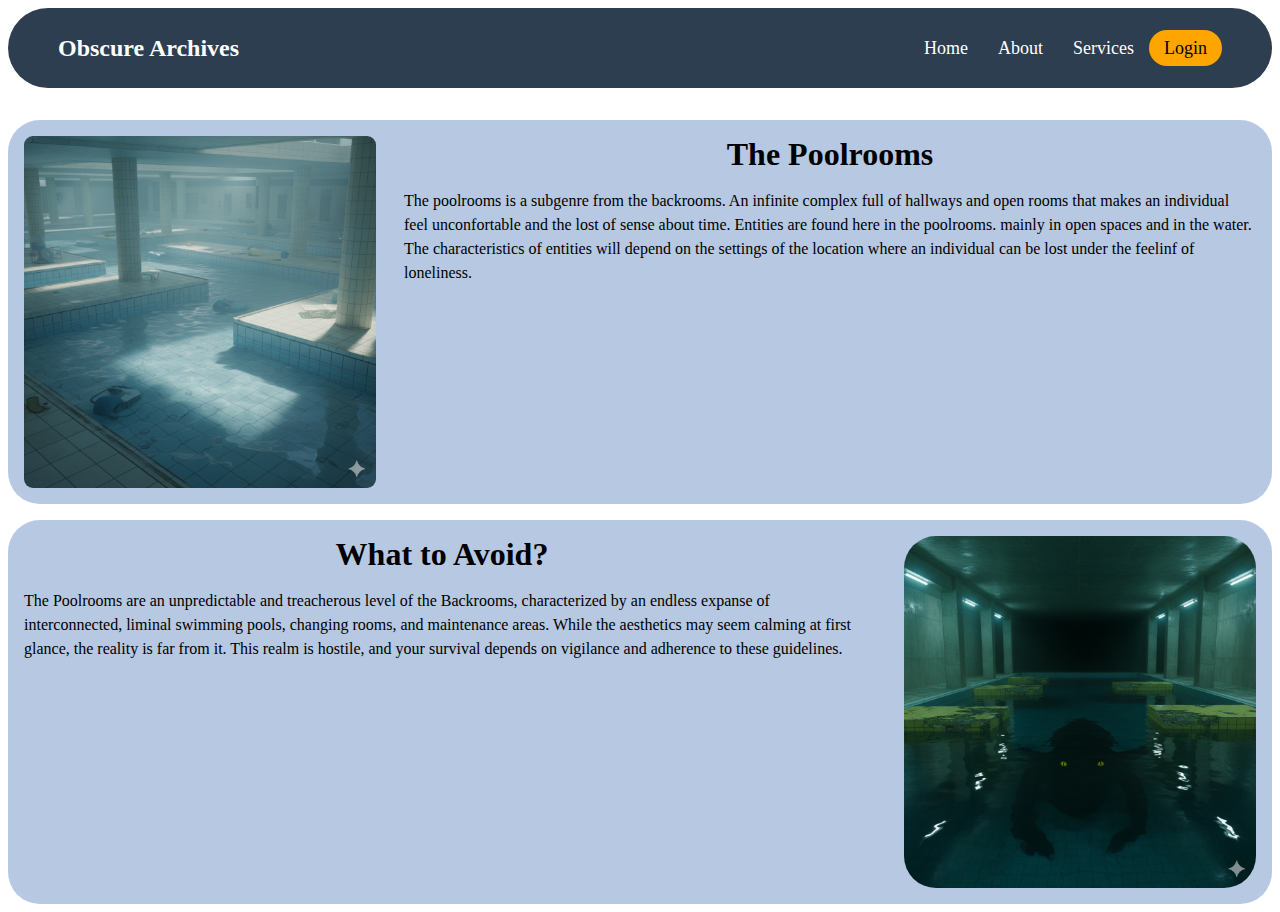
<file: main/index.html>
<!DOCTYPE html>
<html lang="en">
  <head>
    <meta charset="UTF-8">
    <meta name="viewport" content="width=device-width, initial-scale=1">
    <title>--Web-Deployment--</title>
    <link href="css/style.css" rel="stylesheet">
  </head>
  
  <body>

    <header>
      <nav class="navbar">
        <div class="logo">Obscure Archives</div>
        <ul>
          <li><a href="#">Home</a></li>
          <li><a href="#">About</a></li>
          <li><a href="#">Services</a></li>
          <li><a href="https://www.google.com" id="login">Login</a></li>
        </ul>
      </nav>
    </header>

    <article>

      <section>
          <img src="/images/Poolrooms/poolroom1.png" alt="">

          <div class="paragraph1">
            <h1>The Poolrooms</h1>
            <p>
              The poolrooms is a subgenre from the backrooms.
              An infinite complex full of hallways and open rooms
              that makes an individual feel unconfortable and the lost of sense about time. Entities are found here in the poolrooms. mainly in open spaces and in the water. The characteristics of entities will depend on the settings of the location where an individual can be lost under the 
              feelinf of loneliness.
            </p>
          </div>
      </section>
      <section class="section-reverse">
        <img src="/images/Poolrooms/Gemini_Generated_Image_ntj5zintj5zintj5.png" alt="" class="reverse">
        <div class="paragraph1">
          <h1>What to Avoid?</h1>
          <p>
            The Poolrooms are an unpredictable and treacherous level of the Backrooms, characterized by an endless expanse of interconnected, liminal swimming pools, changing rooms, and maintenance areas. While the aesthetics may seem calming at first glance, the reality is far from it. This realm is hostile, and your survival depends on vigilance and adherence to these guidelines.
          </p>
        </div>
      </section>
    </article>
  </body>
</html>
</file>
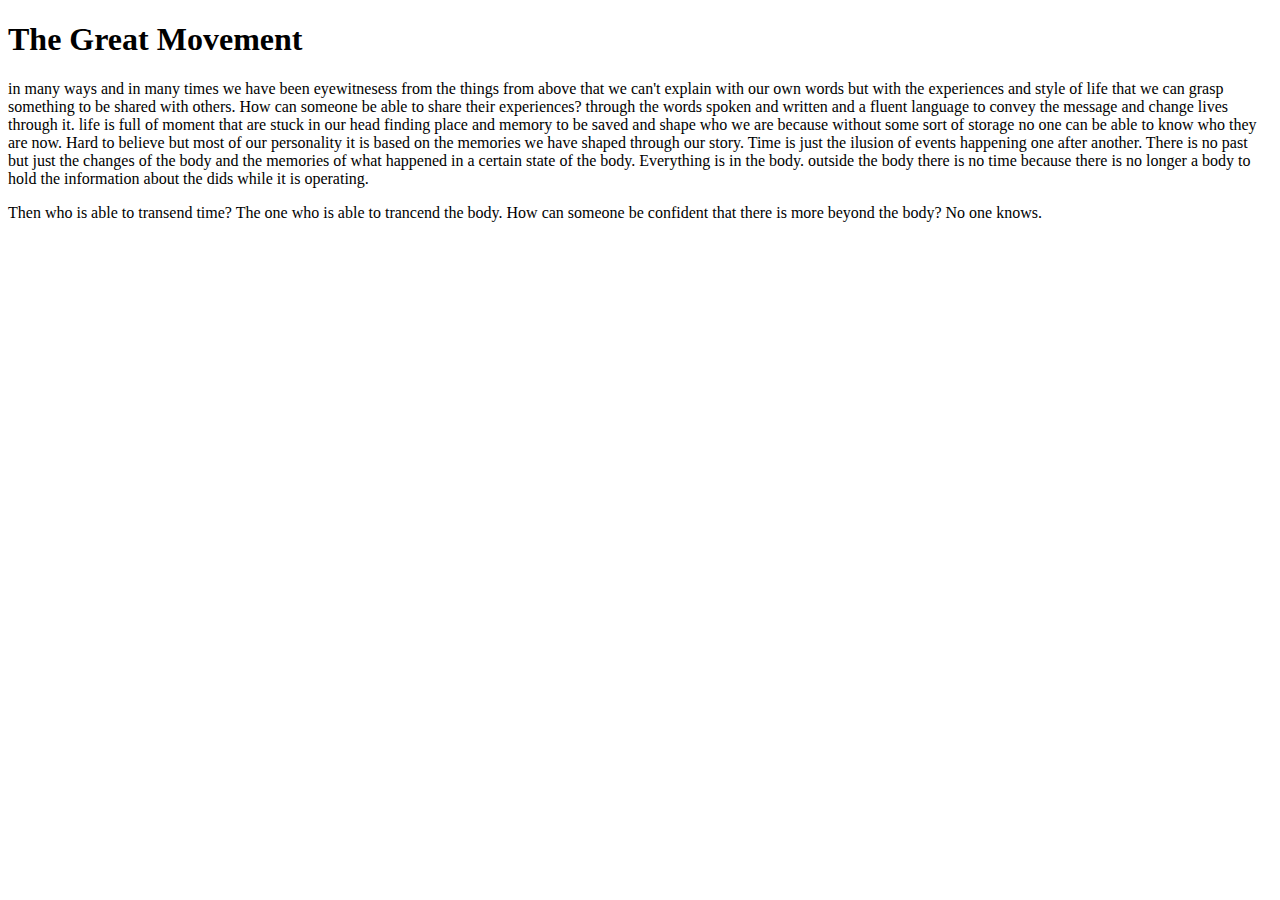
<file: Essays/TheGreatMovement.html>
<!DOCTYPE html>
<html lang="en">
<head>
    <meta charset="UTF-8">
    <meta name="viewport" content="width=device-width, initial-scale=1.0">
    <title>The Great Movement</title>
</head>
<body>
        <article>
      <h1>The Great Movement</h1>
      <p>
        in many ways and in many times we have been eyewitnesess from the things from above that we can't explain with our own words but with the experiences and style of life that we can grasp something to be shared with others. How can someone be able to share their experiences? through the words spoken and written and a fluent language to convey the message and change lives through it.
        life is full of moment that are stuck in our head finding place and memory to be saved and shape who we are because without some sort of storage no one can be able to know who they are now.
        Hard to believe but most of our personality it is based on the memories we have shaped through our story.
        Time is just the ilusion of events happening one after another.  There is no past but just the changes of the body and the memories of what happened in a certain state of the body. 
        Everything is in the body. outside the body there is no time because there is no longer a body to hold the information about the dids while it is operating.
      </p>
      <p>
        Then who is able to transend time? The one who is able to trancend the body. How can someone be confident that there is more beyond the body?
        No one knows. 
      </p>

    </article>
</body>
</html>
</file>
<file: main/css/style.css>
.navbar {
  display: flex;
  height: 80px;
  align-items: center;
  justify-content: space-between;
  background: #2c3e50;
  padding: 0 50px;
  border-radius: 3rem;
  margin-bottom: 2rem;
}

.navbar .logo {
  color: #fff;
  font-size: 24px;
  font-weight: bold;
}

.navbar ul {
  display: flex;
  list-style: none;
}

.navbar ul li a {
  color: #fff;
  text-decoration: none;
  font-size: 18px;
  padding: 8px 15px;
  transition: all 0.3s ease;

}

p {
  margin-left: 1rem;
  margin-right: 1rem;
  line-height: 1.5;
  /* text-indent: 3rem; */
}

h1 {
  margin: 1rem;
  text-align: center;
}

#login {
  background-color: orange;
  color: black;
  border-radius: 2rem;
}

#login:hover {
  background-color: rgba(201, 132, 4, 0.619);
  color: white;
}

section {
  /* outline: auto; */
  display: flex;
  margin-top: 1rem;
  padding-bottom: 1rem;
  gap: 12px;
  background-color: #a3b9dac7;
  border-radius: 2rem;
}

.section-reverse {
  flex-direction: row-reverse;
}

.reverse {
  margin-right: 1rem;
  border-radius: 2rem;
}

img {
  width: 22rem;
  margin-top: 1rem;
  margin-left: 1rem;
  border-radius: 9px;
}
</file>
